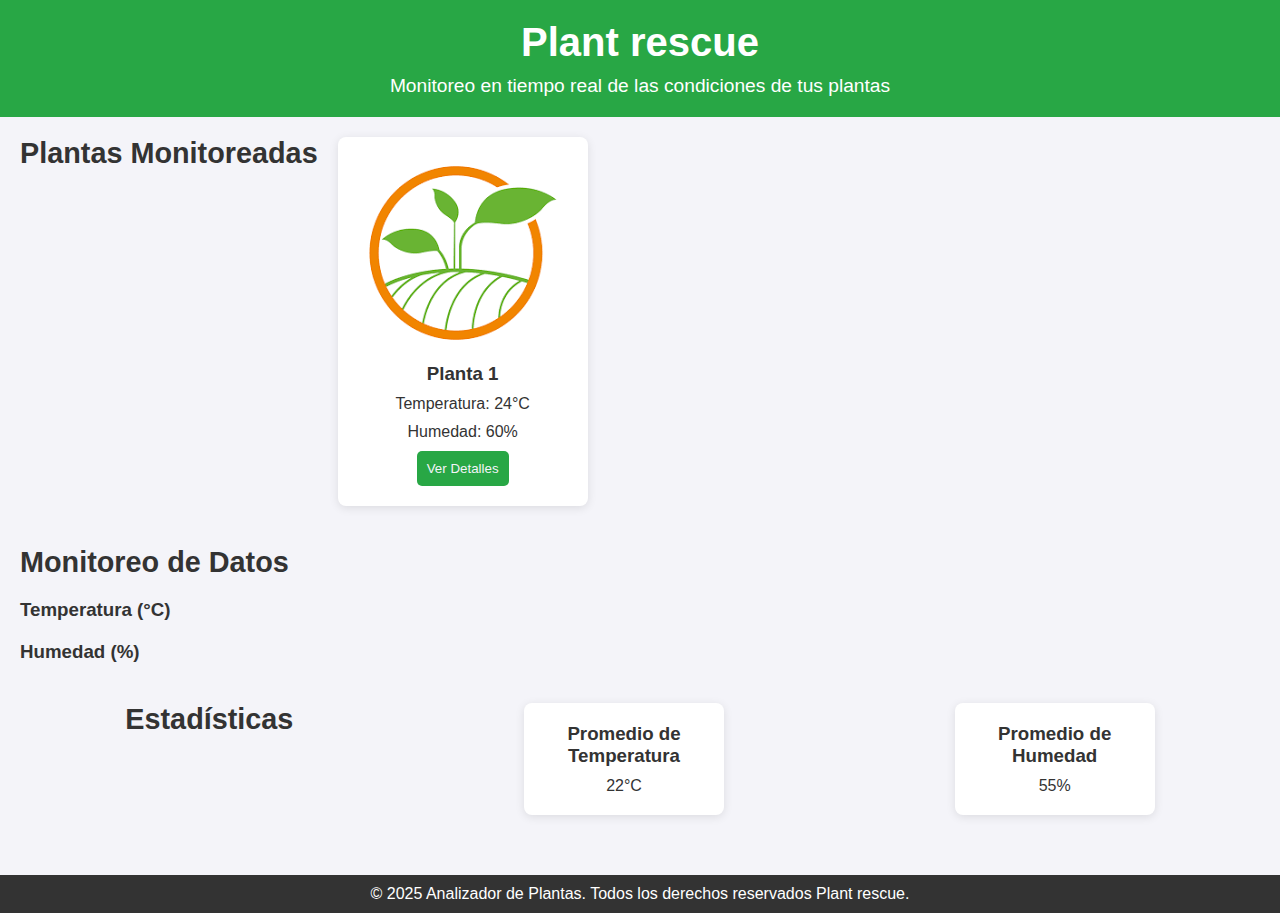
<file: index.html>
<!DOCTYPE html>
<html lang="es">
<head>
  <meta charset="UTF-8">
  <meta name="viewport" content="width=device-width, initial-scale=1.0">
  <title>Plant rescue</title>
  <link rel="stylesheet" href="styles.css">
</head>
<body>
  <header>
    <h1>Plant rescue</h1>
    <p>Monitoreo en tiempo real de las condiciones de tus plantas</p>
  </header>

  <main>
    <section class="plant-info">
      <h2>Plantas Monitoreadas</h2>
      <div class="plant-card">
        <img src="[data-uri]" alt="Planta 1">
        <h3>Planta 1</h3>
        <p>Temperatura: 24°C</p>
        <p>Humedad: 60%</p>
        <button><a href="/planta.html">Ver Detalles</a></button>
      </div>
      <!-- Agregar más plantas si es necesario -->
    </section>

    <section class="plant-monitoring">
      <h2>Monitoreo de Datos</h2>
      <div class="graph">
        <h3>Temperatura (°C)</h3>
        <div class="graph-bar" style="height: 70%"></div>
      </div>
      <div class="graph">
        <h3>Humedad (%)</h3>
        <div class="graph-bar" style="height: 50%"></div>
      </div>
      <div class="graph">
        <div class="graph-bar" style="height: 60%"></div>
      </div>
    </section> 

    <section class="statistics">
      <h2>Estadísticas</h2>
      <div class="stat-card">
        <h3>Promedio de Temperatura</h3>
        <p>22°C</p>
      </div>
      <div class="stat-card">
        <h3>Promedio de Humedad</h3>
        <p>55%</p>
      </div>
    </section>
  </main>

  <footer>
    <p>&copy; 2025 Analizador de Plantas. Todos los derechos reservados Plant rescue.</p>
  </footer>
</body>
</html>
</file>
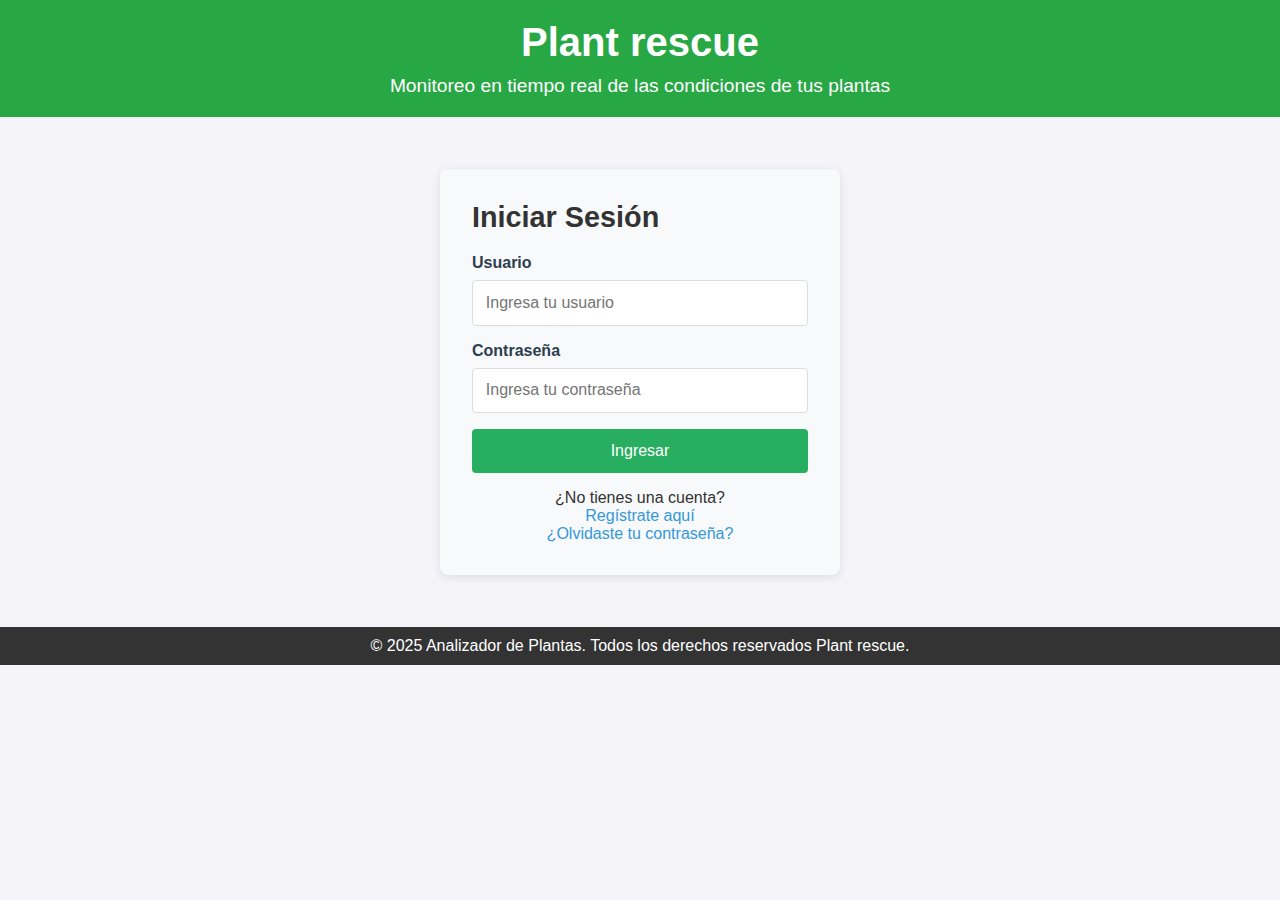
<file: login.html>
<!DOCTYPE html>
<html lang="es">
<head>
  <meta charset="UTF-8">
  <meta name="viewport" content="width=device-width, initial-scale=1.0">
  <title>Plant rescue - Login</title>
  <link rel="stylesheet" href="styles.css">
  <style>
    /* Estilos adicionales específicos para el login */
    .login-container {
      max-width: 400px;
      margin: 2rem auto;
      padding: 2rem;
      background-color: #f8f9fa;
      border-radius: 8px;
      box-shadow: 0 2px 10px rgba(0, 0, 0, 0.1);
    }
    
    .login-form {
      display: flex;
      flex-direction: column;
      gap: 1rem;
    }
    
    .form-group {
      display: flex;
      flex-direction: column;
      gap: 0.5rem;
    }
    
    .form-group label {
      font-weight: bold;
      color: #2c3e50;
    }
    
    .form-group input {
      padding: 0.8rem;
      border: 1px solid #ddd;
      border-radius: 4px;
      font-size: 1rem;
    }
    
    .login-button {
      background-color: #27ae60;
      color: white;
      padding: 0.8rem;
      border: none;
      border-radius: 4px;
      font-size: 1rem;
      cursor: pointer;
      transition: background-color 0.3s;
    }
    
    .login-button:hover {
      background-color: #2ecc71;
    }
    
    .login-footer {
      text-align: center;
      margin-top: 1rem;
    }
    
    .login-footer a {
      color: #3498db;
      text-decoration: none;
    }
    
    .login-footer a:hover {
      text-decoration: underline;
    }
    
    .error-message {
      color: #e74c3c;
      text-align: center;
      margin-bottom: 1rem;
    }
  </style>
</head>
<body>
  <header>
    <h1>Plant rescue</h1>
    <p>Monitoreo en tiempo real de las condiciones de tus plantas</p>
  </header>

  <main>
    <section class="login-container">
      <h2>Iniciar Sesión</h2>
      
      <!-- Mensaje de error (oculto por defecto) -->
      <div id="error-message" class="error-message" style="display: none;">
        Usuario o contraseña incorrectos
      </div>
      
      <form class="login-form" id="loginForm">
        <div class="form-group">
          <label for="username">Usuario</label>
          <input type="text" id="username" name="username" required placeholder="Ingresa tu usuario">
        </div>
        
        <div class="form-group">
          <label for="password">Contraseña</label>
          <input type="password" id="password" name="password" required placeholder="Ingresa tu contraseña">
        </div>
        
        <button type="submit" class="login-button">Ingresar</button>
      </form>
      
      <div class="login-footer">
        <p>¿No tienes una cuenta? <br/> <a href="/register.html">Regístrate aquí</a></p>
        <p><a href="/forgot-password.html">¿Olvidaste tu contraseña?</a></p>
      </div>
    </section>
  </main>

  <footer>
    <p>&copy; 2025 Analizador de Plantas. Todos los derechos reservados Plant rescue.</p>
  </footer>

  <script>
    // Validación básica del formulario
    document.getElementById('loginForm').addEventListener('submit', function(e) {
      e.preventDefault();
      
      // Aquí iría la lógica real de autenticación
      const username = document.getElementById('username').value;
      const password = document.getElementById('password').value;
      
      // Ejemplo de validación simple (en un caso real, esto se haría en el servidor)
      if (username === 'admin' && password === 'admin123') {
        // Redirigir al dashboard
        window.location.href = '/index.html';
      } else {
        // Mostrar mensaje de error
        document.getElementById('error-message').style.display = 'block';
      }
    });
  </script>
</body>
</html>
</file>
<file: styles.css>
* {
    margin: 0;
    padding: 0;
    box-sizing: border-box;
  }
  
  body {
    font-family: Arial, sans-serif;
    background-color: #f4f4f9;
    color: #333;
  }
  
  header {
    text-align: center;
    background-color: #28a745;
    padding: 20px 0;
    color: white;
  }
  
  header h1 {
    font-size: 2.5em;
    margin-bottom: 10px;
  }
  
  header p {
    font-size: 1.2em;
  }

  button a {
    text-decoration: none;
    color: #f4f4f9;
  }
  
  main {
    padding: 20px;
  }
  
  section {
    margin-bottom: 40px;
  }
  
  h2 {
    font-size: 1.8em;
    color: #333;
    margin-bottom: 20px;
  }
  
  .plant-info {
    display: flex;
    gap: 20px;
    flex-wrap: wrap;
  }
  
  .plant-card {
    background-color: white;
    border-radius: 8px;
    box-shadow: 0 2px 10px rgba(0, 0, 0, 0.1);
    padding: 20px;
    width: 250px;
    text-align: center;
  }
  
  .plant-card img {
    max-width: 100%;
    border-radius: 8px;
  }
  
  .plant-card h3 {
    margin-top: 10px;
  }
  
  .plant-card p {
    margin: 10px 0;
  }
  
  .plant-card button {
    background-color: #28a745;
    color: white;
    border: none;
    padding: 10px;
    border-radius: 5px;
    cursor: pointer;
  }
  
  .plant-card button:hover {
    background-color: #218838;
  }
  
  .plant-monitoring .graph {
    margin-bottom: 20px;
  }
  
  .graph h3 {
    margin-bottom: 10px;
  }
  
  .graph-bar {
    width: 100%;
    height: 20px;
    background-color: #28a745;
    border-radius: 5px;
  }
  
  .statistics {
    display: flex;
    gap: 20px;
    justify-content: space-around;
  }
  
  .stat-card {
    background-color: white;
    border-radius: 8px;
    box-shadow: 0 2px 10px rgba(0, 0, 0, 0.1);
    padding: 20px;
    width: 200px;
    text-align: center;
  }
  
  .stat-card h3 {
    margin-bottom: 10px;
  }
  
  footer {
    text-align: center;
    background-color: #333;
    color: white;
    padding: 10px 0;
  }
</file>
